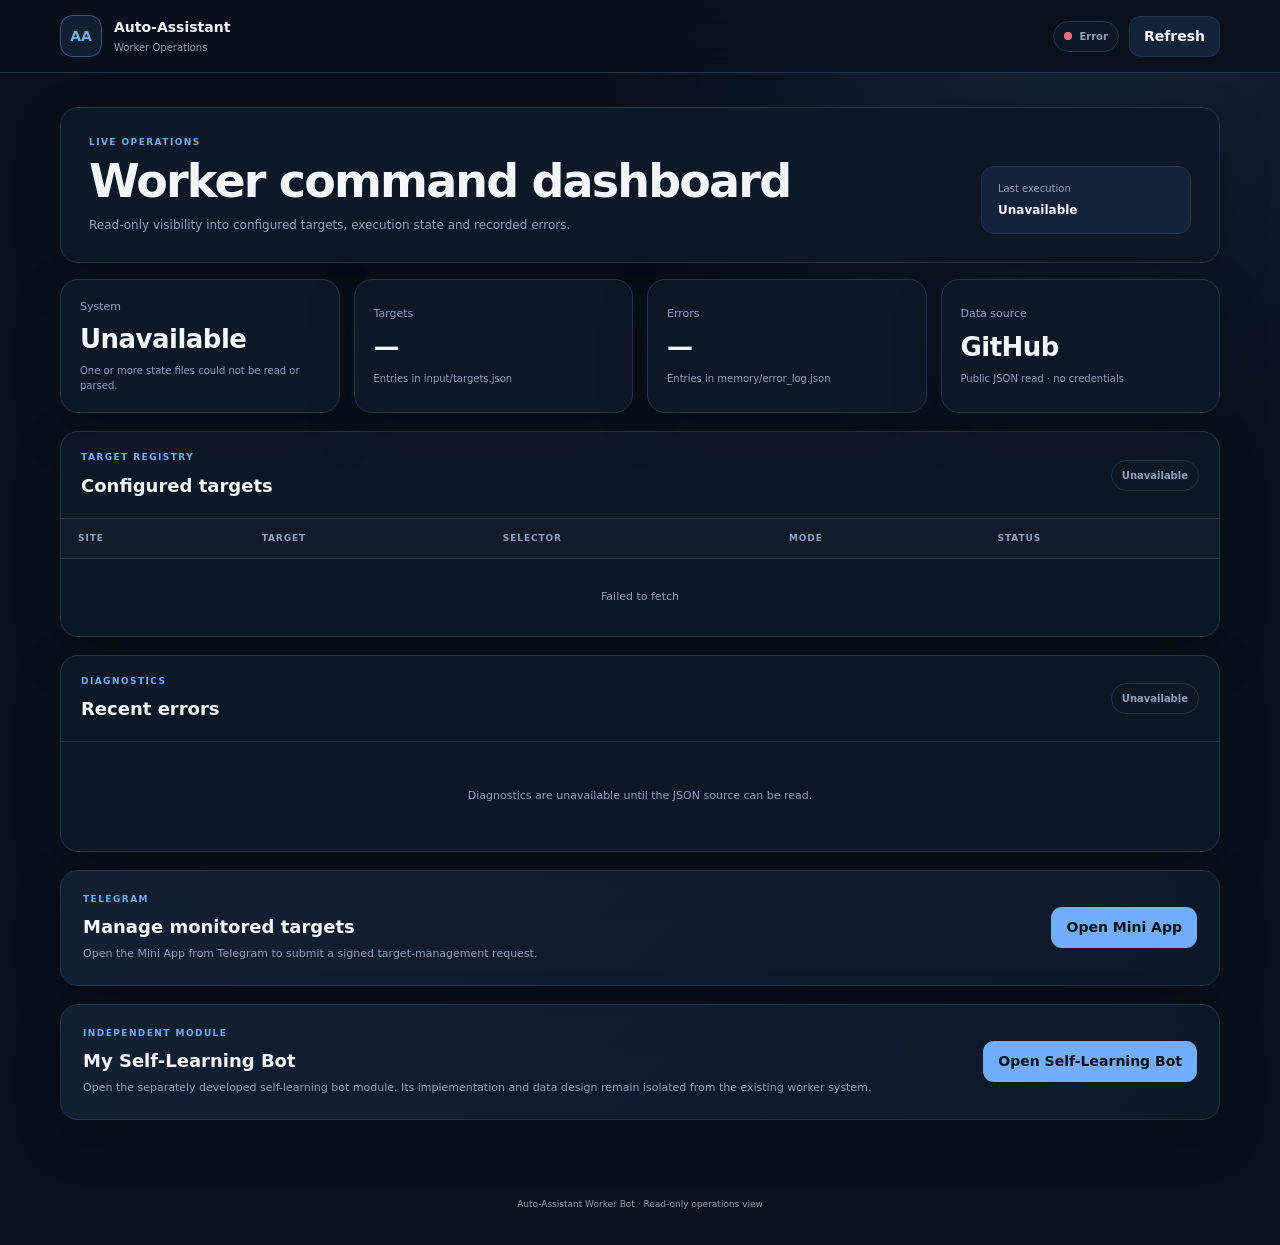
<file: web/index.html>
<!doctype html>
<html lang="en">
<head>
  <meta charset="utf-8">
  <meta name="viewport" content="width=device-width, initial-scale=1">
  <meta name="description" content="Operational dashboard for Auto-Assistant Worker Bot">
  <meta name="referrer" content="no-referrer">
  <title>Auto-Assistant Worker Bot · Operations</title>
  <link rel="stylesheet" href="./styles.css">
</head>
<body>
  <header class="site-header">
    <div class="header-inner">
      <a class="brand" href="./" aria-label="Auto-Assistant Worker Bot dashboard">
        <span class="brand-icon" aria-hidden="true">AA</span>
        <span><strong>Auto-Assistant</strong><small>Worker Operations</small></span>
      </a>
      <div class="header-actions">
        <span id="operationalStatus" class="status-pill"><i id="operationalDot" class="status-dot idle" aria-hidden="true"></i>Loading</span>
        <button id="refreshButton" class="button secondary" type="button">Refresh</button>
      </div>
    </div>
  </header>

  <main class="shell">
    <section class="hero" aria-labelledby="page-title">
      <div>
        <p class="eyebrow">LIVE OPERATIONS</p>
        <h1 id="page-title">Worker command dashboard</h1>
        <p class="hero-copy">Read-only visibility into configured targets, execution state and recorded errors.</p>
      </div>
      <div class="last-run"><span>Last execution</span><strong id="lastExecution">No record</strong></div>
    </section>

    <section class="metric-grid" aria-label="Operational metrics">
      <article class="metric-card"><span>System</span><strong id="systemStatus">Unknown</strong><small id="statusDescription">Waiting for state data.</small></article>
      <article class="metric-card"><span>Targets</span><strong id="targetCount">—</strong><small>Entries in input/targets.json</small></article>
      <article class="metric-card"><span>Errors</span><strong id="errorCount">—</strong><small>Entries in memory/error_log.json</small></article>
      <article class="metric-card"><span>Data source</span><strong>GitHub</strong><small>Public JSON read · no credentials</small></article>
    </section>

    <section class="panel" aria-labelledby="targets-title">
      <div class="panel-head"><div><p class="eyebrow">TARGET REGISTRY</p><h2 id="targets-title">Configured targets</h2></div><span id="targetState" class="panel-badge">Loading</span></div>
      <div class="table-wrap"><table><thead><tr><th>Site</th><th>Target</th><th>Selector</th><th>Mode</th><th>Status</th></tr></thead><tbody id="targetsBody"><tr><td colspan="5" class="table-state">Loading target registry…</td></tr></tbody></table></div>
    </section>

    <section class="panel" aria-labelledby="errors-title">
      <div class="panel-head"><div><p class="eyebrow">DIAGNOSTICS</p><h2 id="errors-title">Recent errors</h2></div><span id="errorState" class="panel-badge">Loading</span></div>
      <div id="errorsContainer" class="error-list"><div class="table-state">Loading error history…</div></div>
    </section>

    <section class="quick-action">
      <div><p class="eyebrow">TELEGRAM</p><h2>Manage monitored targets</h2><p>Open the Mini App from Telegram to submit a signed target-management request.</p></div>
      <a class="button primary" href="./add-target/">Open Mini App</a>
    </section>

    <section class="quick-action">
      <div><p class="eyebrow">INDEPENDENT MODULE</p><h2>My Self-Learning Bot</h2><p>Open the separately developed self-learning bot module. Its implementation and data design remain isolated from the existing worker system.</p></div>
      <a class="button primary" href="./modules/my-self-learning-bot/">Open Self-Learning Bot</a>
    </section>
  </main>
  <footer>Auto-Assistant Worker Bot · Read-only operations view</footer>
  <noscript>This dashboard requires JavaScript to read the current JSON state.</noscript>
  <script src="./app.js" defer></script>
</body>
</html>
</file>
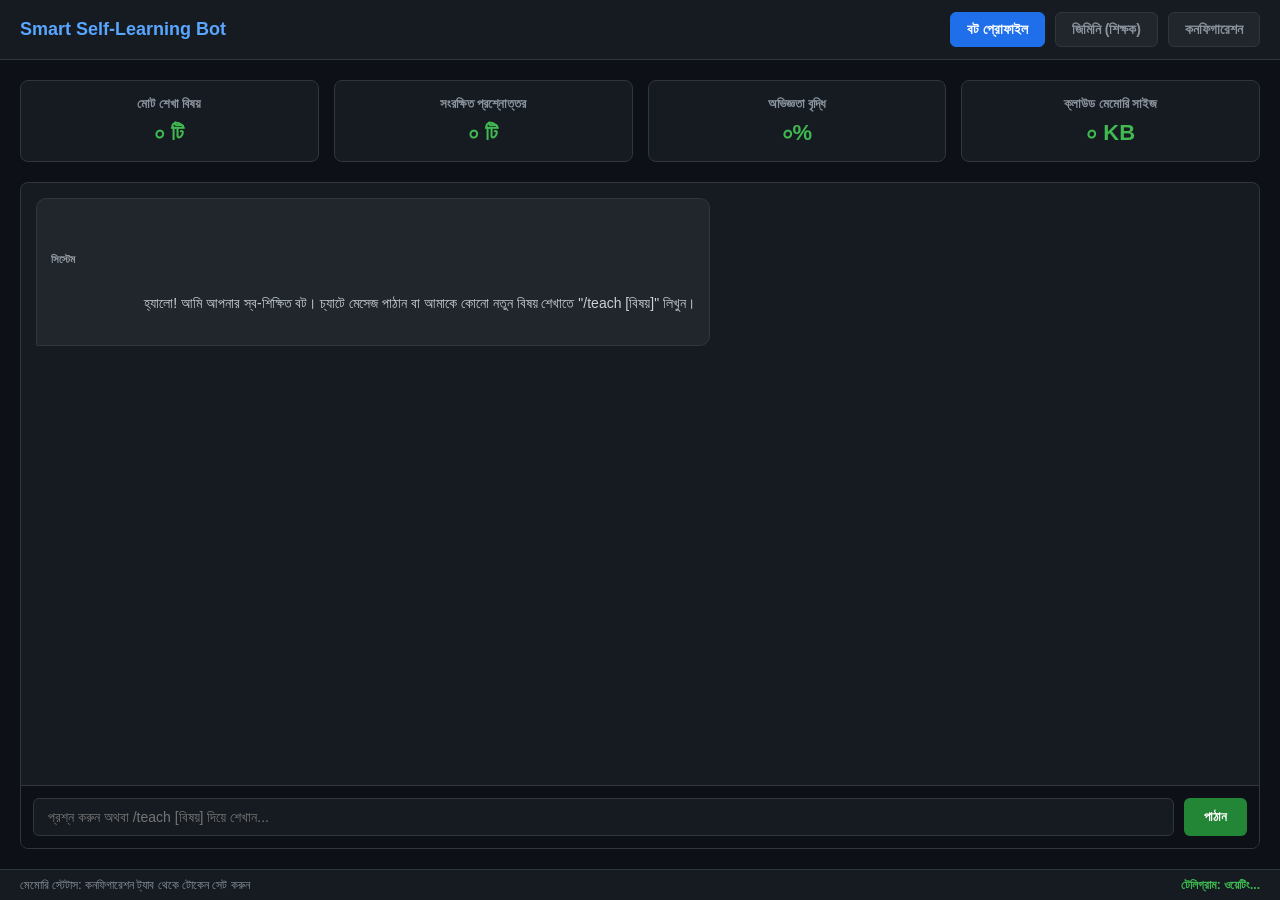
<file: modules/my-self-learning-bot/index.html>
<!DOCTYPE html>
<html lang="bn">
<head>
    <meta charset="UTF-8">
    <meta name="viewport" content="width=device-width, initial-scale=1.0">
    <title>Smart Self-Learning Bot Dashboard</title>
    <style>
        * { box-sizing: border-box; margin: 0; padding: 0; font-family: 'Segoe UI', Tahoma, Geneva, Verdana, sans-serif; }
        body { background-color: #0d1117; color: #c9d1d9; display: flex; flex-direction: column; height: 100vh; }
        
        /* Header & Navigation Tabs */
        header { background-color: #161b22; border-bottom: 1px solid #30363d; padding: 12px 20px; display: flex; justify-content: space-between; align-items: center; }
        .logo-title { font-size: 18px; font-weight: bold; color: #58a6ff; }
        .tabs { display: flex; gap: 10px; }
        .tab-btn { background: #21262d; color: #8b949e; border: 1px solid #30363d; padding: 8px 16px; border-radius: 6px; cursor: pointer; font-weight: 600; font-size: 14px; transition: 0.2s; }
        .tab-btn.active { background: #1f6feb; color: #ffffff; border-color: #1f6feb; }
        
        /* Main Layout */
        main { flex: 1; overflow: hidden; position: relative; }
        .tab-content { display: none; height: 100%; padding: 20px; overflow-y: auto; }
        .tab-content.active { display: flex; flex-direction: column; }

        /* Dashboard Cards & Stats */
        .dashboard-grid { display: grid; grid-template-columns: repeat(auto-fit, minmax(200px, 1fr)); gap: 15px; margin-bottom: 20px; }
        .card { background: #161b22; border: 1px solid #30363d; border-radius: 8px; padding: 15px; text-align: center; }
        .card h4 { font-size: 13px; color: #8b949e; margin-bottom: 8px; }
        .card p { font-size: 22px; font-weight: bold; color: #3fb950; }

        /* Chat Interface */
        .chat-container { flex: 1; background: #161b22; border: 1px solid #30363d; border-radius: 8px; display: flex; flex-direction: column; overflow: hidden; }
        .chat-messages { flex: 1; padding: 15px; overflow-y: auto; display: flex; flex-direction: column; gap: 12px; }
        .msg { max-width: 80%; padding: 10px 14px; border-radius: 10px; font-size: 14px; line-height: 1.5; white-space: pre-wrap; }
        .msg.user { align-self: flex-end; background: #1f6feb; color: #fff; border-bottom-right-radius: 2px; }
        .msg.bot { align-self: flex-start; background: #21262d; border: 1px solid #30363d; color: #c9d1d9; border-bottom-left-radius: 2px; }
        .msg .tag { display: block; font-size: 11px; opacity: 0.7; margin-bottom: 4px; font-weight: bold; }

        /* Input Controls */
        .input-area { display: flex; gap: 10px; padding: 12px; background: #0d1117; border-top: 1px solid #30363d; }
        input[type="text"], input[type="password"] { flex: 1; background: #161b22; border: 1px solid #30363d; padding: 10px 14px; border-radius: 6px; color: #fff; font-size: 14px; outline: none; }
        input[type="text"]:focus, input[type="password"]:focus { border-color: #58a6ff; }
        button.send-btn { background: #238636; color: #fff; border: none; padding: 10px 20px; border-radius: 6px; cursor: pointer; font-weight: bold; }
        button.send-btn:hover { background: #2ea043; }

        /* Settings Panel Styling */
        .settings-box { background: #161b22; border: 1px solid #30363d; border-radius: 8px; padding: 20px; margin-bottom: 20px; }
        .settings-box h3 { color: #58a6ff; margin-bottom: 12px; font-size: 16px; }
        .form-group { margin-bottom: 12px; display: flex; flex-direction: column; gap: 5px; }
        .form-group label { font-size: 13px; color: #8b949e; }

        /* Status Bar */
        footer { background: #161b22; border-top: 1px solid #30363d; padding: 8px 20px; font-size: 12px; color: #8b949e; display: flex; justify-content: space-between; }
        .status-online { color: #3fb950; font-weight: bold; }
    </style>
</head>
<body>

    <header>
        <div class="logo-title">Smart Self-Learning Bot</div>
        <div class="tabs">
            <button class="tab-btn active" onclick="switchTab('bot-tab')">বট প্রোফাইল</button>
            <button class="tab-btn" onclick="switchTab('gemini-tab')">জিমিনি (শিক্ষক)</button>
            <button class="tab-btn" onclick="switchTab('settings-tab')">কনফিগারেশন</button>
        </div>
    </header>

    <main>
        <!-- Tab 1: Bot Profile & Main Chat -->
        <div id="bot-tab" class="tab-content active">
            <div class="dashboard-grid">
                <div class="card">
                    <h4>মোট শেখা বিষয়</h4>
                    <p id="stat-topics">০ টি</p>
                </div>
                <div class="card">
                    <h4>সংরক্ষিত প্রশ্নোত্তর</h4>
                    <p id="stat-qa">০ টি</p>
                </div>
                <div class="card">
                    <h4>অভিজ্ঞতা বৃদ্ধি</h4>
                    <p id="stat-exp">০%</p>
                </div>
                <div class="card">
                    <h4>ক্লাউড মেমোরি সাইজ</h4>
                    <p id="stat-size">০ KB</p>
                </div>
            </div>

            <div class="chat-container">
                <div id="bot-chat-messages" class="chat-messages">
                    <div class="msg bot">
                        <span class="tag">সিস্টেম</span>
                        হ্যালো! আমি আপনার স্ব-শিক্ষিত বট। চ্যাটে মেসেজ পাঠান বা আমাকে কোনো নতুন বিষয় শেখাতে "/teach [বিষয়]" লিখুন।
                    </div>
                </div>
                <div class="input-area">
                    <input type="text" id="bot-input" placeholder="প্রশ্ন করুন অথবা /teach [বিষয়] দিয়ে শেখান..." onkeydown="if(event.key==='Enter') sendBotMessage()">
                    <button class="send-btn" onclick="sendBotMessage()">পাঠান</button>
                </div>
            </div>
        </div>

        <!-- Tab 2: Gemini Teacher Profile -->
        <div id="gemini-tab" class="tab-content">
            <div class="dashboard-grid">
                <div class="card">
                    <h4>এআই মডেল</h4>
                    <p style="font-size: 16px; color: #58a6ff;">Gemini 1.5 Flash</p>
                </div>
                <div class="card">
                    <h4>API ব্যবহারের অবস্থা</h4>
                    <p style="font-size: 16px; color: #3fb950;">সক্রিয় (Active)</p>
                </div>
                <div class="card">
                    <h4>শিক্ষকের ভূমিকা</h4>
                    <p style="font-size: 16px; color: #d29922;">প্রধান কনসেপ্ট ও টিচার</p>
                </div>
            </div>

            <div class="chat-container">
                <div id="gemini-chat-messages" class="chat-messages">
                    <div class="msg bot">
                        <span class="tag">জিমিনি কনসোল</span>
                        এটি আপনার শিক্ষক মডিউল। এখানে সরাসরি Gemini API-এর সাথে কথা বলতে পারবেন বা উত্তর বটের মেমোরিতে সেভ করতে পারবেন।
                    </div>
                </div>
                <div class="input-area">
                    <input type="text" id="gemini-input" placeholder="জিমিনিকে সরাসরি প্রশ্ন করুন..." onkeydown="if(event.key==='Enter') askGeminiDirect()">
                    <button class="send-btn" style="background:#1f6feb;" onclick="askGeminiDirect()">জিজ্ঞেস করুন</button>
                </div>
            </div>
        </div>

        <!-- Tab 3: Configuration & Secrets Settings -->
        <div id="settings-tab" class="tab-content">
            <div class="settings-box">
                <h3>GitHub ও Telegram সিক্রেটস কনফিগারেশন</h3>
                <p style="font-size: 13px; color: #8b949e; margin-bottom: 15px;">আপনার গিটহব সিক্রেটস অনুযায়ী এখানে টোকেন ও আইডি সেট করুন। ব্রাউজারের লোকাল স্টোরেজে এগুলো নিরাপদে সংরক্ষিত থাকবে।</p>
                
                <div class="form-group">
                    <label>GitHub Token (AUTOASSISTANTWORKERBOTADMIN / Gist Scope)</label>
                    <input type="password" id="cfg-ghtoken" placeholder="ghp_xxxxxx">
                </div>
                <div class="form-group">
                    <label>Gist ID (brain.json ফাইলের আইডি)</label>
                    <input type="text" id="cfg-gistid" placeholder="Gist ID এখানে দিন">
                </div>
                <div class="form-group">
                    <label>Gemini API Key (AUTO_ASSISTANT_GEMINI_API_KEY)</label>
                    <input type="password" id="cfg-gemini" placeholder="AIzaSyXXXXX">
                </div>
                <div class="form-group">
                    <label>Telegram Bot Token (AUTO_ASSISTANT_BOT_TOKEN)</label>
                    <input type="password" id="cfg-tgtoken" placeholder="123456:ABC-DEF...">
                </div>
                <div class="form-group">
                    <label>Telegram Chat ID (AUTO_ASSISTANT_CHAT_ID - ঐচ্ছিক)</label>
                    <input type="text" id="cfg-chatid" placeholder="Chat ID">
                </div>
                <button class="send-btn" style="margin-top: 10px; width: 100%;" onclick="saveConfigurations()">সংরক্ষণ করুন ও কানেক্ট করুন</button>
            </div>
        </div>
    </main>

    <footer>
        <span id="sync-status">মেমোরি স্টেটাস: প্রস্তুত হচ্ছে...</span>
        <span id="telegram-status" class="status-online">টেলিগ্রাম: ওয়েটিং...</span>
    </footer>

    <script>
        /* ===== ১. সিকিউর টোকেন ও কনফিগারেশন ম্যানেজমেন্ট (Prompt ہটিয়ে Settings Tab যুক্ত করা হয়েছে) ===== */
        let GH_TOKEN = localStorage.getItem('AUTOASSISTANTWORKERBOTADMIN') || '';
        let GIST_ID  = localStorage.getItem('GIST_ID') || '';
        let GEMINI_KEY = localStorage.getItem('AUTO_ASSISTANT_GEMINI_API_KEY') || '';
        let TG_TOKEN = localStorage.getItem('AUTO_ASSISTANT_BOT_TOKEN') || '';
        let CHAT_ID = localStorage.getItem('AUTO_ASSISTANT_CHAT_ID') || '';

        // ইনপুট ফিল্ডে প্রি-ফিল করা
        window.addEventListener('DOMContentLoaded', () => {
            if(document.getElementById('cfg-ghtoken')) document.getElementById('cfg-ghtoken').value = GH_TOKEN;
            if(document.getElementById('cfg-gistid')) document.getElementById('cfg-gistid').value = GIST_ID;
            if(document.getElementById('cfg-gemini')) document.getElementById('cfg-gemini').value = GEMINI_KEY;
            if(document.getElementById('cfg-tgtoken')) document.getElementById('cfg-tgtoken').value = TG_TOKEN;
            if(document.getElementById('cfg-chatid')) document.getElementById('cfg-chatid').value = CHAT_ID;
            
            if(GH_TOKEN && GIST_ID) {
                gistLoad();
                pollTelegram();
            } else {
                document.getElementById('sync-status').textContent = 'মেমোরি স্টেটাস: কনফিগারেশন ট্যাব থেকে টোকেন সেট করুন';
            }
        });

        function saveConfigurations() {
            GH_TOKEN = document.getElementById('cfg-ghtoken').value.trim();
            GIST_ID = document.getElementById('cfg-gistid').value.trim();
            GEMINI_KEY = document.getElementById('cfg-gemini').value.trim();
            TG_TOKEN = document.getElementById('cfg-tgtoken').value.trim();
            CHAT_ID = document.getElementById('cfg-chatid').value.trim();

            localStorage.setItem('AUTOASSISTANTWORKERBOTADMIN', GH_TOKEN);
            localStorage.setItem('GIST_ID', GIST_ID);
            localStorage.setItem('AUTO_ASSISTANT_GEMINI_API_KEY', GEMINI_KEY);
            localStorage.setItem('AUTO_ASSISTANT_BOT_TOKEN', TG_TOKEN);
            localStorage.setItem('AUTO_ASSISTANT_CHAT_ID', CHAT_ID);

            alert('কনফিগারেশন সফলভাবে সংরক্ষিত হয়েছে!');
            switchTabToBot();
            gistLoad();
            pollTelegram();
        }

        function switchTabToBot() {
            document.querySelectorAll('.tab-btn').forEach(btn => btn.classList.remove('active'));
            document.querySelectorAll('.tab-content').forEach(content => content.classList.remove('active'));
            document.querySelector('button[onclick*="bot-tab"]').classList.add('active');
            document.getElementById('bot-tab').classList.add('active');
        }

        let BRAIN = { personality: "সহায়ক এআই", knowledge_base: [], qa_pairs: {} };

        /* ===== ২. নেভিগেশন ও ট্যাব সিঙ্ক ===== */
        function switchTab(tabId) {
            document.querySelectorAll('.tab-btn').forEach(btn => btn.classList.remove('active'));
            document.querySelectorAll('.tab-content').forEach(content => content.classList.remove('active'));
            
            event.target.classList.add('active');
            document.getElementById(tabId).classList.add('active');
        }

        /* ===== ৩. GitHub Gist ডেটাবেস সিঙ্ক (Brain Module) ===== */
        async function gistLoad() {
            const statusEl = document.getElementById('sync-status');
            if(!GIST_ID || !GH_TOKEN) { statusEl.textContent = 'মেমোরি স্টেটাস: কনফিগারেশন পূরণ করুন'; return; }
            try {
                const res = await fetch(`https://api.github.com/gists/${GIST_ID}`, {
                    headers: { Authorization: `Bearer ${GH_TOKEN}` }
                });
                if(!res.ok) throw new Error();
                const data = await res.json();
                const content = Object.values(data.files)[0]?.content || '{}';
                BRAIN = JSON.parse(content);
                if(!BRAIN.knowledge_base) BRAIN.knowledge_base = [];
                if(!BRAIN.qa_pairs) BRAIN.qa_pairs = {};
                
                statusEl.textContent = 'মেমোরি স্টেটাস: ক্লাউড থেকে লোড সফল';
                updateDashboardStats(JSON.stringify(content).length);
            } catch(e) {
                statusEl.textContent = 'মেমোরি স্টেটাস: লোড ব্যর্থ (টোকেন বা আইডি চেক করুন)';
            }
        }

        let saveTimer;
        function gistSave() {
            const statusEl = document.getElementById('sync-status');
            statusEl.textContent = 'মেমোরি স্টেটাস: সেভ হচ্ছে...';
            clearTimeout(saveTimer);
            saveTimer = setTimeout(async () => {
                try {
                    await fetch(`https://api.github.com/gists/${GIST_ID}`, {
                        method: 'PATCH',
                        headers: { Authorization: `Bearer ${GH_TOKEN}`, 'Content-Type': 'application/json' },
                        body: JSON.stringify({ files: { 'brain.json': { content: JSON.stringify(BRAIN, null, 2) } } })
                    });
                    statusEl.textContent = 'মেমোরি স্টেটাস: ক্লাউডে সেভ সফল';
                    updateDashboardStats(JSON.stringify(BRAIN).length);
                } catch(e) {
                    statusEl.textContent = 'মেমোরি স্টেটাস: সেভ ব্যর্থ';
                }
            }, 2500);
        }

        function updateDashboardStats(bytes) {
            document.getElementById('stat-topics').textContent = `${BRAIN.knowledge_base.length} টি`;
            document.getElementById('stat-qa').textContent = `${Object.keys(BRAIN.qa_pairs).length} টি`;
            document.getElementById('stat-size').textContent = `${(bytes / 1024).toFixed(2)} KB`;
            const exp = Math.min(100, (BRAIN.knowledge_base.length * 5) + (Object.keys(BRAIN.qa_pairs).length * 2));
            document.getElementById('stat-exp').textContent = `${exp}%`;
        }

        /* ===== ৪. জিমিনি এআই টিচার মডিউল ===== */
        async function askTeacher(promptText) {
            if(!GEMINI_KEY) return null;
            try {
                const res = await fetch(`https://generativelanguage.googleapis.com/v1beta/models/gemini-1.5-flash-latest:generateContent?key=${GEMINI_KEY}`, {
                    method: 'POST',
                    headers: { 'Content-Type': 'application/json' },
                    body: JSON.stringify({ contents: [{ parts: [{ text: promptText }] }] })
                });
                const data = await res.json();
                return data.candidates?.[0]?.content?.parts?.[0]?.text || null;
            } catch(e) { return null; }
        }

        /* ===== ৫. বটের থিংকিং ও লার্নিং মডিউল ===== */
        async function thinkAndAnswer(userQuery) {
            const query = userQuery.trim().toLowerCase();

            if(BRAIN.qa_pairs[query]) {
                return { tag: 'স্বসংরক্ষিত মেমোরি', text: BRAIN.qa_pairs[query] };
            }

            for(const item of BRAIN.knowledge_base) {
                if(query.includes(item.topic.toLowerCase())) {
                    return { tag: `শিখে নেওয়া বিষয়: ${item.topic}`, text: item.notes };
                }
            }

            const teacherReply = await askTeacher(`সহজ বাংলা ভাষায় উত্তর দাও:\n${userQuery}`);
            if(teacherReply) {
                BRAIN.qa_pairs[query] = teacherReply;
                gistSave();
                return { tag: 'নতুন শেখা (মেমোরিতে সংরক্ষিত)', text: teacherReply };
            }

            return { tag: 'ত্রুটি', text: 'দুঃখিত, কোনো উত্তর পাওয়া যায়নি এবং জিমিনি এআই সংযোগ ব্যর্থ হয়েছে।' };
        }

        async function teachTopic(topicName) {
            appendMessage('bot-chat-messages', 'me', `/teach ${topicName}`);
            appendMessage('bot-chat-messages', 'bot', 'বিষয়টি নিয়ে গবেষণা করা হচ্ছে...', 'Gemini Teacher');

            const explanation = await askTeacher(`"${topicName}" বিষয়টিকে ৫টি গুরুত্বপূর্ণ পয়েন্টে সহজ বাংলায় বুঝিয়ে লেখো।`);
            if(explanation) {
                BRAIN.knowledge_base.push({
                    id: Date.now(),
                    topic: topicName,
                    notes: explanation,
                    date: new Date().toISOString()
                });
                gistSave();
                appendMessage('bot-chat-messages', 'bot', explanation, 'নতুন বিষয় শেখা সম্পূর্ণ');
            } else {
                appendMessage('bot-chat-messages', 'bot', 'শেখানো সম্ভব হয়নি। আপনার Gemini API Key সঠিক আছে কি না পরীক্ষা করুন।', 'ত্রুটি');
            }
        }

        /* ===== ৬. চ্যাট ইউআই রেন্ডারিং ===== */
        function appendMessage(containerId, sender, text, tagText = '') {
            const container = document.getElementById(containerId);
            const msgDiv = document.createElement('div');
            msgDiv.className = `msg ${sender === 'me' ? 'user' : 'bot'}`;
            
            let html = '';
            if(tagText) html += `<span class="tag">${tagText}</span>`;
            html += String(text).replace(/</g, '&lt;').replace(/\n/g, '<br>');
            
            msgDiv.innerHTML = html;
            container.appendChild(msgDiv);
            container.scrollTop = container.scrollHeight;
        }

        async function sendBotMessage() {
            const input = document.getElementById('bot-input');
            const val = input.value.trim();
            if(!val) return;

            input.value = '';
            if(val.startsWith('/teach')) {
                const topic = val.replace('/teach', '').trim();
                if(topic) teachTopic(topic);
                return;
            }

            appendMessage('bot-chat-messages', 'me', val);
            appendMessage('bot-chat-messages', 'bot', 'ভাবছি...', 'প্রসেসিং');
            
            const res = await thinkAndAnswer(val);
            const chatBox = document.getElementById('bot-chat-messages');
            chatBox.removeChild(chatBox.lastChild);
            
            appendMessage('bot-chat-messages', 'bot', res.text, res.tag);
        }

        async function askGeminiDirect() {
            const input = document.getElementById('gemini-input');
            const val = input.value.trim();
            if(!val) return;

            input.value = '';
            appendMessage('gemini-chat-messages', 'me', val);
            appendMessage('gemini-chat-messages', 'bot', 'উত্তর তৈরি হচ্ছে...', 'Gemini Direct');

            const reply = await askTeacher(val);
            const chatBox = document.getElementById('gemini-chat-messages');
            chatBox.removeChild(chatBox.lastChild);

            if(reply) {
                appendMessage('gemini-chat-messages', 'bot', reply, 'Gemini 1.5 Flash Output');
            } else {
                appendMessage('gemini-chat-messages', 'bot', 'Gemini API থেকে উত্তর পেতে সমস্যা হয়েছে।', 'ত্রুটি');
            }
        }

        /* ===== ৭. ব্যাকগ্রাউন্ড টেলিগ্রাম বট লং পোলিং (Telegram Integration) ===== */
        let lastUpdateId = 0;
        async function pollTelegram() {
            if(!TG_TOKEN) {
                document.getElementById('telegram-status').textContent = 'টেলিগ্রাম: টোকেন নেই (বন্ধ)';
                document.getElementById('telegram-status').style.color = '#8b949e';
                return;
            }
            document.getElementById('telegram-status').textContent = 'টেলিগ্রাম: সক্রিয় (Polling)';
            
            try {
                const res = await fetch(`https://api.telegram.org/bot${TG_TOKEN}/getUpdates?offset=${lastUpdateId + 1}&timeout=20`);
                const data = await res.json();

                if(data.ok && data.result.length > 0) {
                    for(const update of data.result) {
                        lastUpdateId = update.update_id;
                        if(update.message && update.message.text) {
                            const chatId = update.message.chat.id;
                            const text = update.message.text;

                            // সিকিউরিটি চেক: যদি চ্যাট আইডি সেট করা থাকে তবে শুধু নির্দিষ্ট আইডি থেকে মেসেজ গ্রহণ করবে
                            if(CHAT_ID && chatId.toString() !== CHAT_ID.toString()) continue;

                            if(text.startsWith('/teach')) {
                                const topic = text.replace('/teach', '').trim();
                                const exp = await askTeacher(`"${topic}" বিষয়টির সংক্ষিপ্ত বাংলা নোট দাও।`);
                                if(exp) {
                                    BRAIN.knowledge_base.push({ id: Date.now(), topic: topic, notes: exp });
                                    gistSave();
                                    await sendTgMessage(chatId, `শিখে নিলাম:\n\n${exp}`);
                                }
                            } else {
                                const ans = await thinkAndAnswer(text);
                                await sendTgMessage(chatId, `[${ans.tag}]\n\n${ans.text}`);
                            }
                        }
                    }
                }
            } catch(e) {}
            setTimeout(pollTelegram, 1500);
        }

        async function sendTgMessage(chatId, text) {
            try {
                await fetch(`https://api.telegram.org/bot${TG_TOKEN}/sendMessage`, {
                    method: 'POST',
                    headers: { 'Content-Type': 'application/json' },
                    body: JSON.stringify({ chat_id: chatId, text: text })
                });
            } catch(e) {}
        }
    </script>
</body>
</html>
</file>
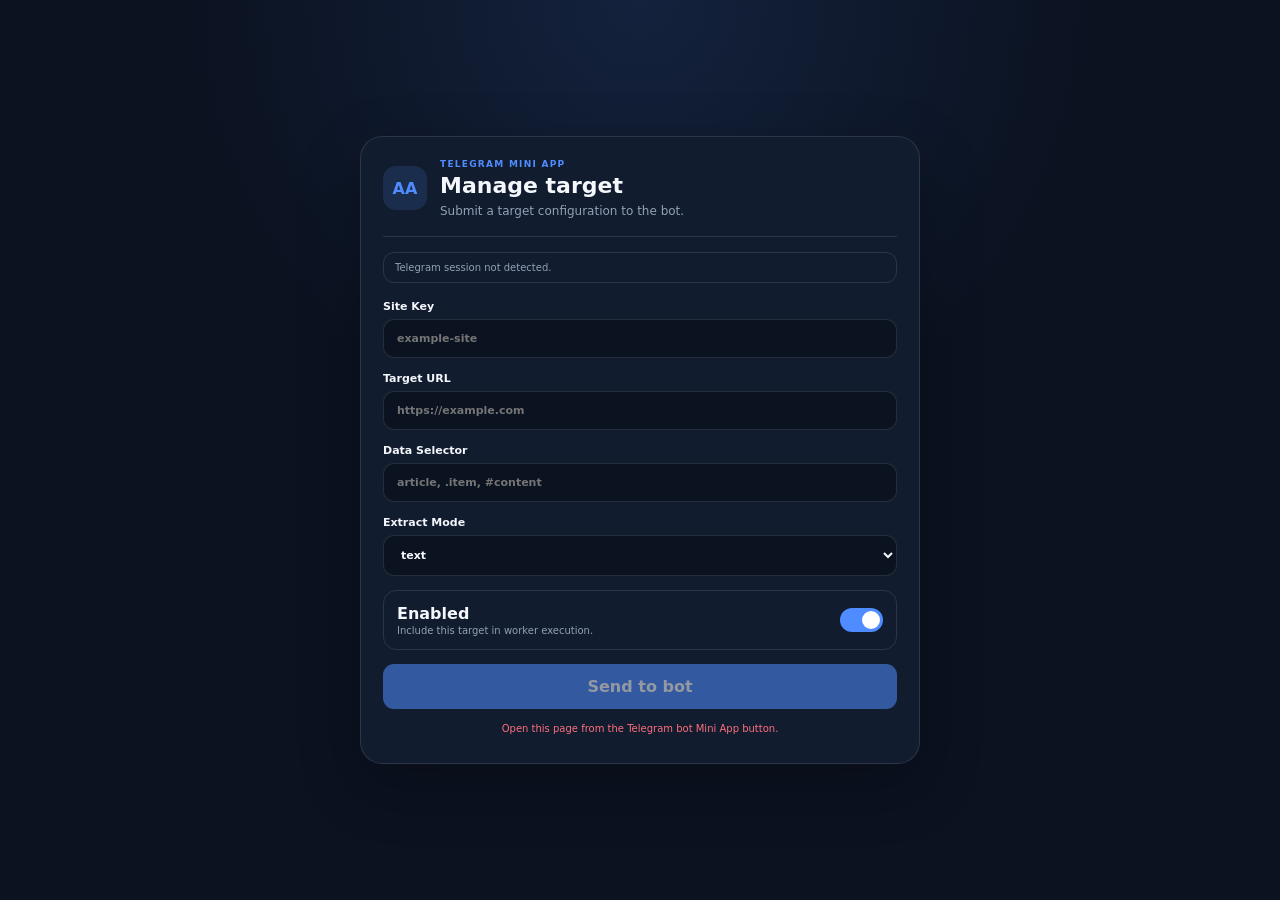
<file: web/add-target/index.html>
<!doctype html>
<html lang="en">
<head>
  <meta charset="utf-8">
  <meta name="viewport" content="width=device-width,initial-scale=1,viewport-fit=cover">
  <meta name="color-scheme" content="dark light">
  <meta name="theme-color" content="#0b1220">
  <meta name="referrer" content="no-referrer">
  <title>Manage Target · Auto-Assistant Worker Bot</title>
  <link rel="stylesheet" href="./styles.css">
  <script src="https://telegram.org/js/telegram-web-app.js"></script>
</head>
<body>
  <main class="page">
    <section class="card" aria-labelledby="title">
      <header class="card-head"><div class="app-mark" aria-hidden="true">AA</div><div><p class="eyebrow">TELEGRAM MINI APP</p><h1 id="title">Manage target</h1><p class="subtitle">Submit a target configuration to the bot.</p></div></header>
      <div id="environment" class="environment" role="status" aria-live="polite">Checking Telegram session…</div>
      <form id="target-form" novalidate>
        <label for="site-key">Site Key<input id="site-key" name="site_key" required maxlength="80" pattern="[A-Za-z0-9._-]+" autocomplete="off" placeholder="example-site"></label>
        <label for="target-url">Target URL<input id="target-url" name="target_url" type="url" required maxlength="2048" inputmode="url" autocomplete="url" placeholder="https://example.com"></label>
        <label for="data-selector">Data Selector<input id="data-selector" name="data_selector" maxlength="500" autocomplete="off" placeholder="article, .item, #content"></label>
        <label for="extract-mode">Extract Mode<select id="extract-mode" name="extract_mode"><option value="text">text</option><option value="html">html</option><option value="links">links</option></select></label>
        <label class="toggle-row" for="enabled"><span><strong>Enabled</strong><small>Include this target in worker execution.</small></span><input id="enabled" name="enabled" type="checkbox" checked><span class="toggle" aria-hidden="true"></span></label>
        <button id="submit" class="submit" type="submit">Send to bot</button>
        <p id="status" class="status" role="status" aria-live="polite"></p>
      </form>
    </section>
  </main>
  <script src="./app.js" defer></script>
</body>
</html>
</file>
<file: web/styles.css>
:root{--bg:#07101c;--surface:#0d1827;--surface2:#122238;--border:#20344e;--text:#f3f7fb;--muted:#8ea2bb;--accent:#72adff;--good:#45d59a;--warn:#f2c94c;--bad:#ff7180;--radius:18px;--shadow:0 18px 50px rgba(0,0,0,.22)}*{box-sizing:border-box}html{scroll-behavior:smooth}body{margin:0;min-height:100vh;background:radial-gradient(circle at 85% 0,rgba(114,173,255,.12),transparent 30%),var(--bg);color:var(--text);font:14px/1.5 Inter,ui-sans-serif,system-ui,-apple-system,BlinkMacSystemFont,"Segoe UI",sans-serif}a,button{font:inherit}.site-header{position:sticky;top:0;z-index:10;background:rgba(7,16,28,.9);backdrop-filter:blur(16px);border-bottom:1px solid var(--border)}.header-inner,.shell{width:min(1160px,calc(100% - 32px));margin:auto}.header-inner{min-height:72px;display:flex;align-items:center;justify-content:space-between;gap:18px}.brand{display:flex;align-items:center;gap:12px;color:var(--text);text-decoration:none}.brand-icon{width:42px;height:42px;display:grid;place-items:center;border:1px solid rgba(114,173,255,.35);border-radius:13px;background:rgba(114,173,255,.1);color:var(--accent);font-weight:900}.brand strong,.brand small{display:block}.brand strong{font-size:14px}.brand small{margin-top:2px;color:var(--muted);font-size:10px}.header-actions{display:flex;align-items:center;gap:10px}.status-pill,.panel-badge{display:inline-flex;align-items:center;gap:7px;padding:7px 10px;border:1px solid var(--border);border-radius:999px;background:var(--surface);color:var(--muted);font-size:10px;font-weight:800}.status-dot{width:8px;height:8px;border-radius:50%;background:var(--muted)}.status-dot.active{background:var(--good);box-shadow:0 0 0 5px rgba(69,213,154,.08)}.status-dot.idle{background:var(--warn)}.status-dot.error{background:var(--bad)}.shell{padding:34px 0 54px}.hero,.metric-card,.panel,.quick-action{border:1px solid var(--border);background:var(--surface);box-shadow:var(--shadow)}.hero{padding:28px;border-radius:var(--radius);display:flex;align-items:end;justify-content:space-between;gap:24px}.eyebrow{margin:0 0 7px;color:var(--accent);font-size:9px;font-weight:900;letter-spacing:.16em}.hero h1{margin:0;font-size:clamp(28px,5vw,46px);line-height:1.05;letter-spacing:-.04em}.hero-copy{margin:11px 0 0;color:var(--muted);font-size:12px}.last-run{min-width:210px;padding:14px 16px;border:1px solid var(--border);border-radius:13px;background:var(--surface2)}.last-run span,.last-run strong{display:block}.last-run span{color:var(--muted);font-size:10px}.last-run strong{margin-top:5px;font-size:12px;word-break:break-word}.metric-grid{display:grid;grid-template-columns:repeat(4,1fr);gap:14px;margin-top:16px}.metric-card{min-height:128px;padding:19px;border-radius:var(--radius);display:flex;flex-direction:column;justify-content:center}.metric-card>span{color:var(--muted);font-size:11px}.metric-card strong{margin-top:5px;font-size:26px;letter-spacing:-.02em}.metric-card small{margin-top:4px;color:var(--muted);font-size:10px}.panel{margin-top:18px;border-radius:var(--radius);overflow:hidden}.panel-head{padding:19px 20px;display:flex;align-items:center;justify-content:space-between;gap:12px;border-bottom:1px solid var(--border)}.panel-head h2{margin:0;font-size:18px}.table-wrap{overflow:auto}table{width:100%;min-width:760px;border-collapse:collapse}th,td{padding:13px 17px;text-align:left;border-bottom:1px solid var(--border);font-size:11px}th{color:var(--muted);background:rgba(255,255,255,.015);font-size:9px;text-transform:uppercase;letter-spacing:.1em}tbody tr:last-child td{border-bottom:0}tbody tr:hover{background:rgba(114,173,255,.035)}td.target-url{max-width:360px;word-break:break-word}td.selector{max-width:220px;word-break:break-word;color:var(--muted)}.mode,.target-status{display:inline-flex;padding:4px 8px;border-radius:999px;font-size:9px;font-weight:800}.mode{background:var(--surface2);color:#cbd8e9}.target-status.active{background:rgba(69,213,154,.12);color:var(--good)}.target-status.disabled{background:rgba(142,162,187,.12);color:var(--muted)}.table-state,.empty-state{padding:30px;text-align:center;color:var(--muted);font-size:11px}.error-list{padding:16px}.error-card{padding:14px 15px;margin-bottom:9px;border:1px solid var(--border);border-radius:13px;background:var(--surface2)}.error-card:last-child{margin-bottom:0}.error-meta{display:flex;justify-content:space-between;gap:12px}.error-stage{color:var(--bad);font-weight:850}.error-time{color:var(--muted);font-size:9px}.error-line{margin-top:6px;font-size:10px;word-break:break-word}.quick-action{margin-top:18px;padding:22px;border-radius:var(--radius);display:flex;align-items:center;justify-content:space-between;gap:20px;background:linear-gradient(135deg,rgba(114,173,255,.1),rgba(13,24,39,.96))}.quick-action h2{margin:0;font-size:18px}.quick-action p:not(.eyebrow){margin:6px 0 0;color:var(--muted);font-size:11px}.button{display:inline-flex;align-items:center;justify-content:center;padding:9px 14px;border:1px solid var(--border);border-radius:11px;cursor:pointer;text-decoration:none;font-weight:800;transition:transform .16s ease,opacity .16s ease}.button:hover{transform:translateY(-1px)}.button:disabled{opacity:.5;cursor:wait}.button:focus-visible{outline:2px solid var(--accent);outline-offset:3px}.button.primary{border-color:transparent;background:var(--accent);color:#06101b}.button.secondary{background:var(--surface2);color:var(--text)}footer{text-align:center;padding:24px 18px 34px;color:var(--muted);font-size:9px}noscript{display:block;padding:12px;text-align:center;color:var(--warn)}@media(max-width:900px){.metric-grid{grid-template-columns:repeat(2,1fr)}}@media(max-width:680px){.header-inner,.shell{width:min(100% - 20px,1160px)}.header-inner{min-height:64px}.brand small{display:none}.status-pill{display:none}.hero,.quick-action{align-items:stretch;flex-direction:column}.last-run{min-width:0}.metric-grid{grid-template-columns:1fr 1fr}.panel-head{padding:16px}}@media(max-width:430px){.metric-grid{grid-template-columns:1fr}.hero{padding:21px}.quick-action{padding:19px}}
</file>
<file: web/add-target/styles.css>
:root{font-family:Inter,system-ui,-apple-system,BlinkMacSystemFont,"Segoe UI",sans-serif;color-scheme:dark light;--bg:var(--tg-theme-bg-color,#0b1220);--surface:var(--tg-theme-secondary-bg-color,#111c2e);--field:var(--tg-theme-bg-color,#0b1220);--text:var(--tg-theme-text-color,#f4f7fb);--muted:var(--tg-theme-hint-color,#91a1b7);--accent:var(--tg-theme-button-color,#4f8cff);--accent-text:var(--tg-theme-button-text-color,#fff);--border:rgba(255,255,255,.11);--good:#42d392;--bad:#ff6f7d}*{box-sizing:border-box}body{margin:0;min-height:100vh;background:radial-gradient(circle at 50% 0,rgba(79,140,255,.13),transparent 42%),var(--bg);color:var(--text)}.page{min-height:100vh;display:grid;place-items:center;padding:14px}.card{width:min(100%,560px);padding:22px;border:1px solid var(--border);border-radius:22px;background:var(--surface);box-shadow:0 20px 60px rgba(0,0,0,.25)}.card-head{display:flex;align-items:center;gap:13px;padding-bottom:18px;border-bottom:1px solid var(--border)}.app-mark{width:44px;height:44px;display:grid;place-items:center;flex:0 0 44px;border-radius:13px;background:rgba(79,140,255,.15);color:var(--accent);font-weight:900}.eyebrow{margin:0 0 4px;color:var(--accent);font-size:9px;font-weight:900;letter-spacing:.14em}.card h1{margin:0;font-size:22px;line-height:1.15}.subtitle{margin:5px 0 0;color:var(--muted);font-size:12px}.environment{margin-top:15px;padding:9px 11px;border:1px solid var(--border);border-radius:11px;color:var(--muted);font-size:10px}form{display:grid;gap:14px;padding-top:17px}label:not(.toggle-row){display:grid;gap:6px;font-size:11px;font-weight:750}input,select,button{width:100%;font:inherit;border-radius:11px}input,select{padding:12px 13px;border:1px solid var(--border);background:var(--field);color:var(--text)}input:focus,select:focus{outline:2px solid var(--accent);outline-offset:2px}.toggle-row{position:relative;display:flex;align-items:center;justify-content:space-between;gap:15px;padding:13px;border:1px solid var(--border);border-radius:13px;cursor:pointer}.toggle-row span:first-child{display:grid;gap:2px}.toggle-row small{color:var(--muted);font-size:10px;font-weight:500}.toggle-row input{position:absolute;opacity:0;width:1px;height:1px}.toggle{width:43px;height:24px;flex:0 0 43px;border-radius:999px;background:rgba(255,255,255,.16);position:relative;transition:.2s}.toggle:after{content:"";position:absolute;top:3px;left:3px;width:18px;height:18px;border-radius:50%;background:#fff;transition:.2s}.toggle-row input:checked+.toggle{background:var(--accent)}.toggle-row input:checked+.toggle:after{transform:translateX(19px)}.submit{padding:13px;border:0;background:var(--accent);color:var(--accent-text);font-weight:850;cursor:pointer}.submit:disabled{opacity:.55;cursor:wait}.status{min-height:18px;margin:0;text-align:center;color:var(--muted);font-size:10px}.status.error{color:var(--bad)}.status.ok{color:var(--good)}@media(max-width:480px){.page{padding:9px}.card{padding:18px;border-radius:19px}.card h1{font-size:20px}}
</file>
